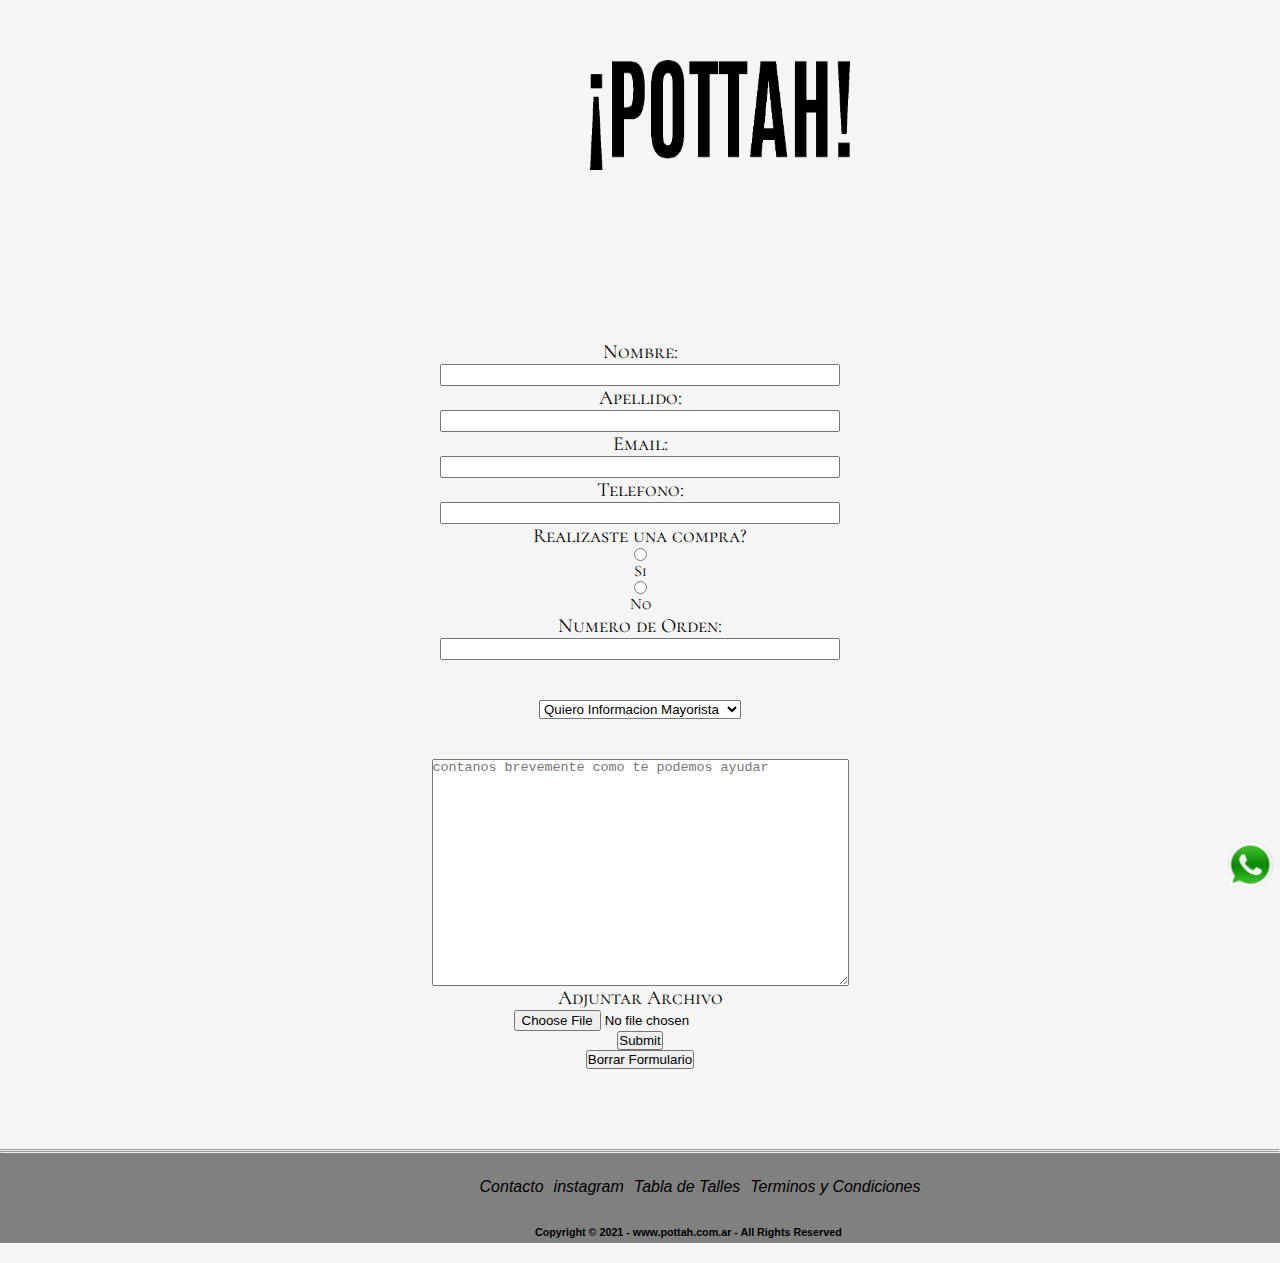
<file: Pages/Contacto.html>
<!DOCTYPE html>
<html lang="en">

<head>
    <meta charset="UTF-8">
    <meta http-equiv="X-UA-Compatible" content="IE=edge">
    <meta name="viewport" content="width=device-width, initial-scale=1.0">
    <link rel="stylesheet" href="../estilos.css">
    <link rel="preconnect" href="https://fonts.googleapis.com">
    <link rel="preconnect" href="https://fonts.gstatic.com" crossorigin>
    <link href="https://fonts.googleapis.com/css2?family=Cormorant+SC:wght@300&display=swap" rel="stylesheet">
    <title>Contacto</title>

</head>

<body>
    <div class="headerContacto">
        <header class="header">
            <a href="../index.html">
            <img class="logo__contacto" src="../imagenes/logo.png" width="300" height="150"></a>
            <h2 class="titulo__form">Contactate con Nosotros</h2>
                
        </header>
    </div>
    
    <main>
        <div class="content">
        <form class="form-contact" action="#" method="get" enctype="text/plain">

           
                <label for="nombre">Nombre:</label>
                <input type="text" class="controls" name= "" id="nombre">

                <label for="apellido">Apellido:</label>
                <input type="text"  class="controls" name="" id="apellido">
     
                <label for="email">Email:</label>
                <input type="email" class="controls" name="" id="email" required>

                <label for="telefono">Telefono:</label>
                <input type="telephone" class="controls" name= "" id="telefono" required>
            
                <label for="">Realizaste una compra?</label>
                <input type="radio" name="compra" value="1"> Si
                <input type="radio" name="compra" value="2"> No
            
                <label for="numero de orden">Numero de Orden:</label>
                <input type="text" class="controls" Id="numero de orden">
            <br>
            <br>
                <select name="motivo contacto" id="motivo contacto">
                    <option value=1>Quiero Informacion Mayorista</option>
                    <option value=2>Hice una compra y no la recibi</option>
                    <option value=3>Necesito ayuda para comprar</option>
                    <option value=4>Tuve problemas con el pago</option>
                    <option value=5>Otro</option>
                </select>
           
          <br>
          <br>
                <textarea name="comentarios" id="comentarios" cols="50" rows="15"
                    placeholder="contanos brevemente como te podemos ayudar"></textarea>
            
                <label for="adjunto">Adjuntar Archivo</label>
                <input type="file" id="adjunto">
           
                <input type="submit">
                <input type="reset" value="Borrar Formulario">

            <div class="appcontacto1">
                <a href="https://wa.me/message/S4IJPPO3X4KMM1">
                    <img src="../imagenes/App2.png" width="80" height="80" alt="whatsapp">
                </a>
            </div>



        </form>

        <br>
        <br>
        <br>
        <br>
        <hr>
        <hr>
    </main>

    <footer>
        <div class="pie">
            <a class="titulo__seccion" href="./Pages/Contacto.html"> <i>Contacto</i>
                <a class="titulo__seccion" href="https://www.instagram.com/pottah.ok/?hl=es"> <i>instagram</i>
                    <a class="titulo__seccion" href="TablaDeTalles"> <i>Tabla de Talles</i>
                        <a class="titulo__seccion" href="TerminosYCondiciones"> <i>Terminos y Condiciones</i>
        </div>

        <h6>Copyright © 2021 - www.pottah.com.ar - All Rights Reserved</h6>

    </footer>






</body>

</html>
</file>
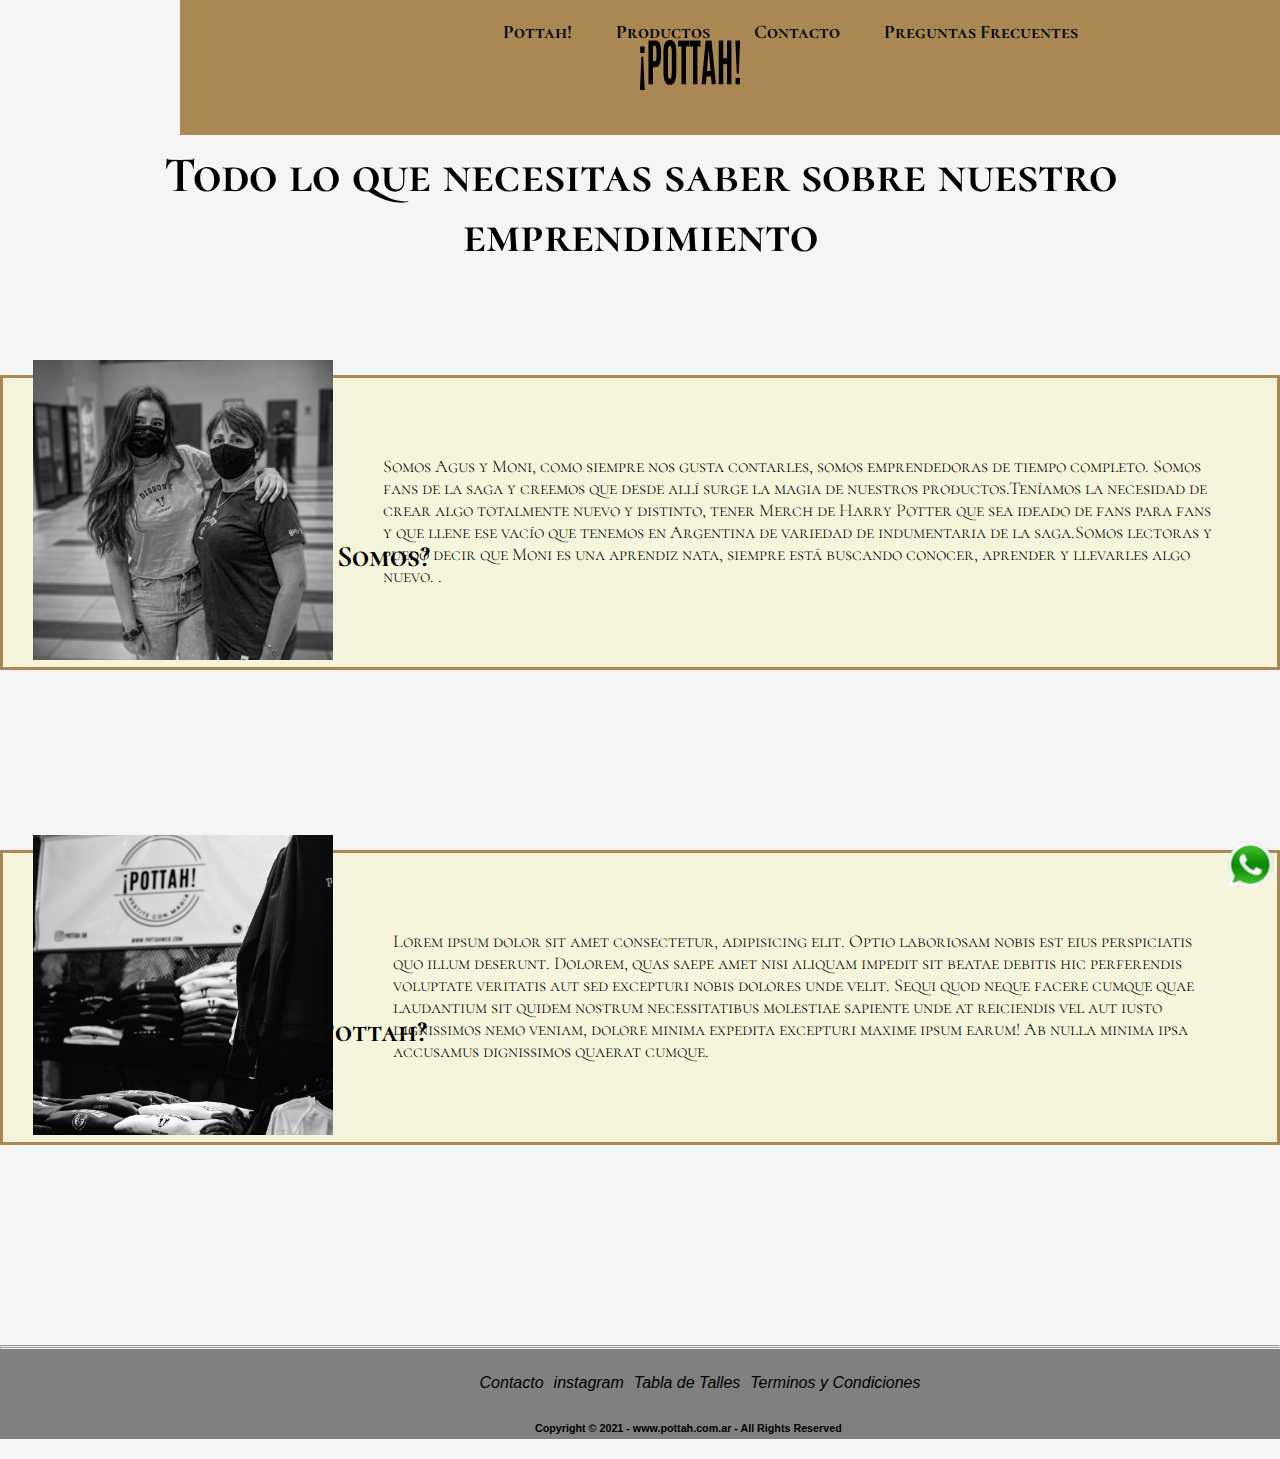
<file: Pages/Pottah!.html>
<!DOCTYPE html>
<html lang="en">
<head>
    <meta charset="UTF-8">
    <meta http-equiv="X-UA-Compatible" content="IE=edge">
    <meta name="viewport" content="width=device-width, initial-scale=1.0">
    <title>Pottah!</title>
    <link rel="stylesheet" href="../estilos.css">
    <link rel="preconnect" href="https://fonts.googleapis.com">
    <link rel="preconnect" href="https://fonts.gstatic.com" crossorigin>
    <link href="https://fonts.googleapis.com/css2?family=Cormorant+SC:wght@300&display=swap" rel="stylesheet">

</head>

    <body>
        <header class="header">
            <div class="logo__header">
                <a href="../index.html">
                    <img src="../imagenes/logo.png"width="100" height="50">
                </a>
            </div>
            <nav class="navMenu">
                <ul>
                    <li> <a href="../Pages/Pottah!.html">Pottah!</a></li>
                    <li> <a href="../Pages/Productos.html">Productos</a></li>
                    <li> <a href="../Pages/Contacto.html">Contacto</a></li>
                    <li> <a href="../Pages/Preguntas Frecuentes.html">Preguntas Frecuentes</a></li>
                </ul>
            </nav>
        </header>

        <h1> Todo lo que necesitas saber sobre nuestro emprendimiento</h1>

<section class="conteiner__nosotras">
<h2 class="tittle__nosotras"> ¿Quienes Somos? </h2> 
<img src="../imagenes/presentacion.webp" width="300px" height="300px" alt="">
<p class="sobre__nosotras">Somos Agus y Moni, como siempre nos gusta contarles, somos emprendedoras de tiempo completo. Somos fans de la saga y creemos que desde allí surge la magia de nuestros productos.Teníamos la necesidad de crear algo totalmente nuevo y distinto, tener Merch de Harry Potter que sea ideado de fans para fans y que llene ese vacío que tenemos en Argentina de variedad de indumentaria de la saga.Somos lectoras y puedo decir que Moni es una aprendiz nata, siempre está buscando conocer, aprender y llevarles algo nuevo. .</p>
</section> 
<br>
<br>
<br>
<br>
<br>
<br>
<br>
<br>
<br>
<br>

<section class="conteiner__pottah">
<h2 class="tittle__nosotras2">¿Que es Pottah?</h2>

<img src="../imagenes/pottah .jpeg" width="300px" height="300px">

<p class="sobre__pottah">Lorem ipsum dolor sit amet consectetur, adipisicing elit. Optio laboriosam nobis est eius perspiciatis quo illum deserunt. Dolorem, quas saepe amet nisi aliquam impedit sit beatae debitis hic perferendis voluptate veritatis aut sed excepturi nobis dolores unde velit. Sequi quod neque facere cumque quae laudantium sit quidem nostrum necessitatibus molestiae sapiente unde at reiciendis vel aut iusto dignissimos nemo veniam, dolore minima expedita excepturi maxime ipsum earum! Ab nulla minima ipsa accusamus dignissimos quaerat cumque.</p>
</section>

<div class="appcontacto1">
    <a href="https://wa.me/message/S4IJPPO3X4KMM1">
        <img src="../imagenes/App2.png" width="80" height="80" alt="whatsapp">
    </a>
</div>
<br>
<br>
<br>
<br>
<br>
<br>
<br>
<br>
<br>
<br>

<br>
<br>
<br>
<br>
<hr>
<hr>

<footer>
    <div class="pie">
        <a class="titulo__seccion" href="../Pages/Contacto.html"> <i>Contacto</i>
            <a class="titulo__seccion" href="https://www.instagram.com/pottah.ok/?hl=es"> <i>instagram</i>
                <a class="titulo__seccion" href="TablaDeTalles"> <i>Tabla de Talles</i>
                    <a class="titulo__seccion" href="TerminosYCondiciones"> <i>Terminos y Condiciones</i>
    </div>

    <h6>Copyright © 2021 - www.pottah.com.ar - All Rights Reserved</h6>

</footer>

</body>
</html>
</file>
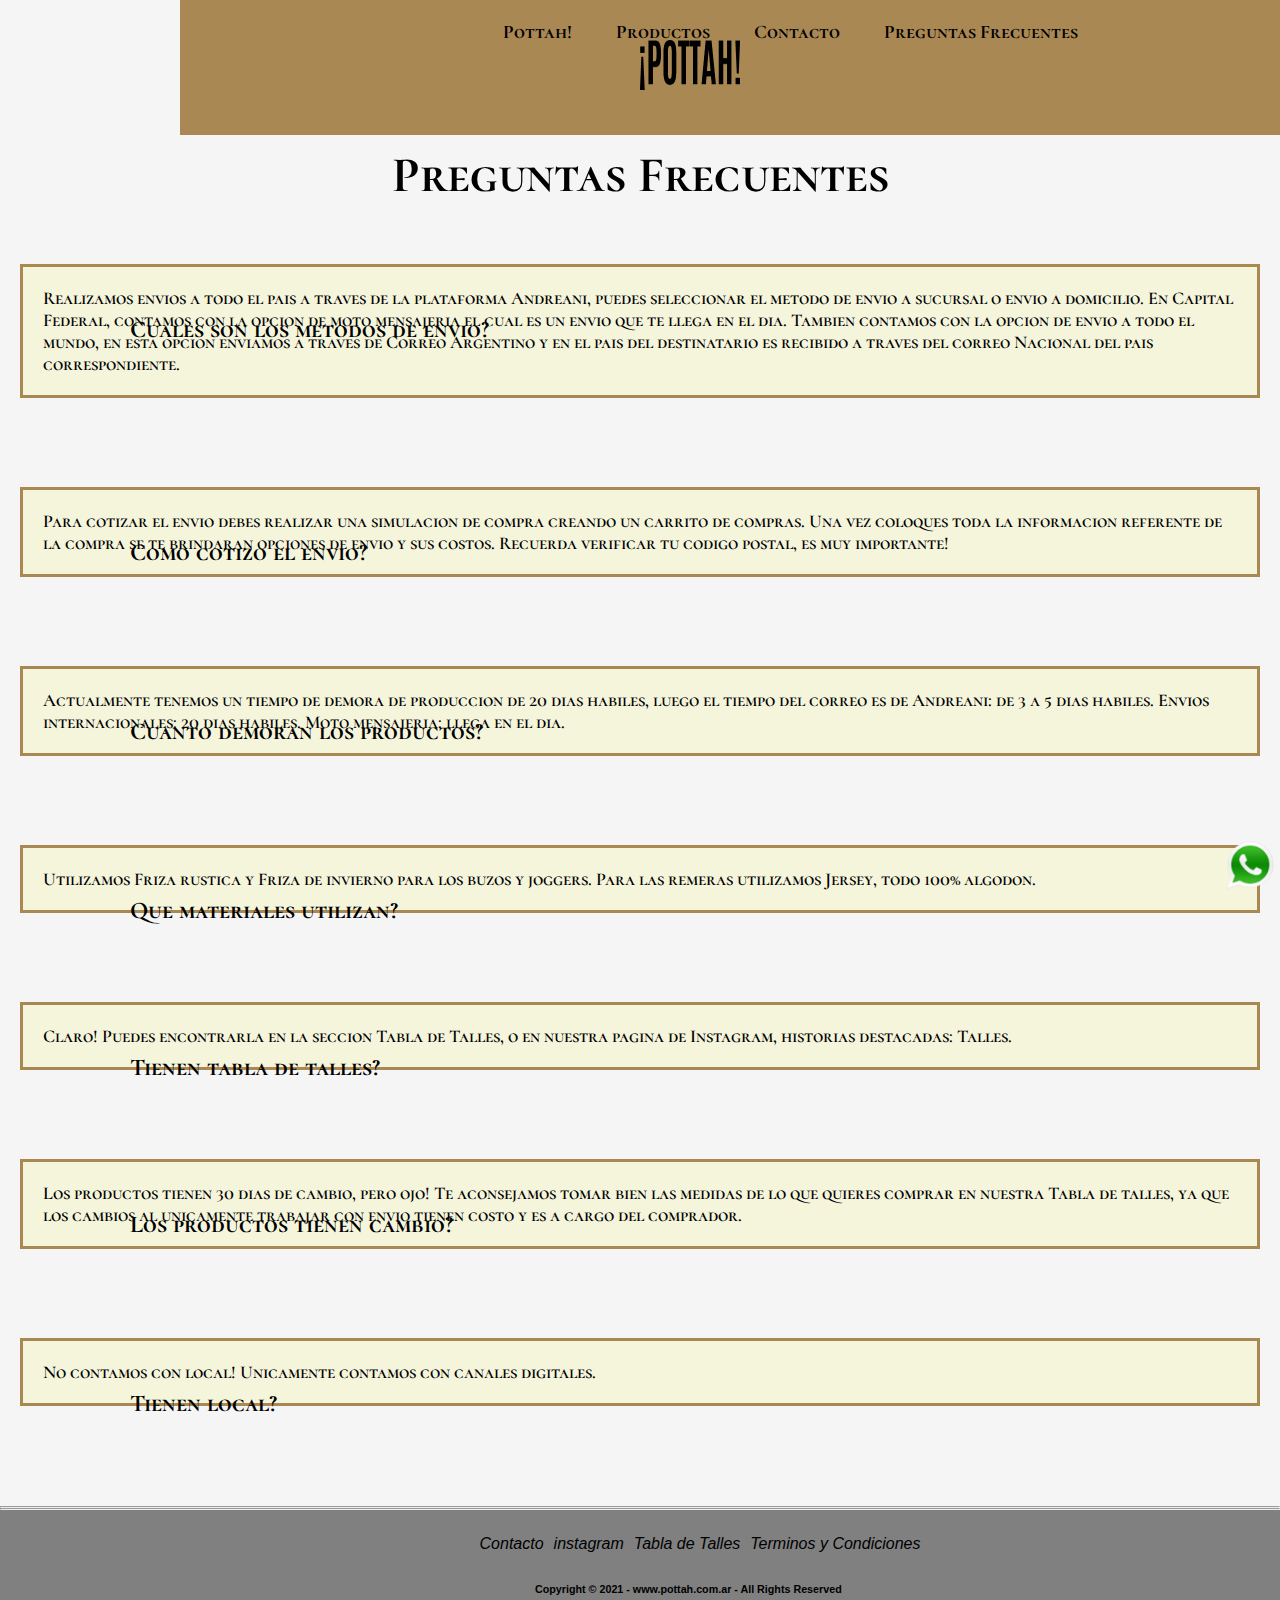
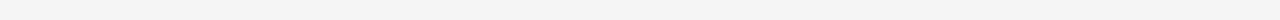
<file: Pages/Preguntas Frecuentes.html>
<!DOCTYPE html>
<html lang="en">

<head>
    <meta charset="UTF-8">
    <meta http-equiv="X-UA-Compatible" content="IE=edge">
    <meta name="viewport" content="width=device-width, initial-scale=1.0">
    <title>Preguntas Frecuentes</title>
    <link rel="stylesheet" href="../estilos.css">
    <link rel="preconnect" href="https://fonts.googleapis.com">
    <link rel="preconnect" href="https://fonts.gstatic.com" crossorigin>
    <link href="https://fonts.googleapis.com/css2?family=Cormorant+SC:wght@300&display=swap" rel="stylesheet">
</head>

<body>

    <header class="header">
        <div class="logo__header">
            <a href="../index.html">
                <img src="../imagenes/logo.png" width="100" height="50">
            </a>
        </div>
        <nav class="navMenu">
            <ul>
                <li> <a href="../Pages/Pottah!.html">Pottah!</a></li>
                <li> <a href="../Pages/Productos.html">Productos</a></li>
                <li> <a href="../Pages/Contacto.html">Contacto</a></li>
                <li> <a href="../Pages/Preguntas Frecuentes.html">Preguntas Frecuentes</a></li>
            </ul>
        </nav>
    </header>

    <h1 class="tittle__frecuentes">Preguntas Frecuentes</h1>

    <h2>Cuales son los metodos de envio?</h2>
    <p class="respuesta">Realizamos envios a todo el pais a traves de la plataforma Andreani, puedes seleccionar el metodo de envio a sucursal o envio a domicilio. En Capital Federal, contamos con la opcion de moto mensajeria el cual es un envio que te llega en el dia.
     Tambien contamos con la opcion de envio a todo el mundo, en esta opcion enviamos a traves de Correo Argentino y en el pais del destinatario es recibido a traves del correo Nacional del pais correspondiente. </p>

    <br>

    <h2>Como cotizo el envio?</h2>
    <p class="respuesta">Para cotizar el envio debes realizar una simulacion de compra creando un carrito de compras. Una vez coloques toda la informacion referente de la compra se te brindaran opciones de envio y sus costos. Recuerda verificar tu codigo postal, es muy importante!</p>
    <br>

    <h2>Cuanto demoran los productos?</h2>
    <p class="respuesta">Actualmente tenemos un tiempo de demora de produccion de 20 dias habiles, luego el tiempo del correo es de Andreani: de 3 a 5 dias habiles. Envios internacionales: 20 dias habiles. Moto mensajeria: llega en el dia.</p>
    <br>

    <h2>Que materiales utilizan?</h2>
    <p class="respuesta"> Utilizamos Friza rustica y Friza de invierno para los buzos y joggers. Para las remeras utilizamos Jersey, todo 100% algodon.</p>
    <br>

    <h2>Tienen tabla de talles?</h2>
    <p class="respuesta">Claro! Puedes encontrarla en la seccion Tabla de Talles, o en nuestra pagina de Instagram, historias destacadas: Talles.</p>
    <br>

    <h2>Los productos tienen cambio?</h2>
    <p class="respuesta">Los productos tienen 30 dias de cambio, pero ojo! Te aconsejamos tomar bien las medidas de lo que quieres comprar en nuestra Tabla de talles, ya que los cambios al unicamente trabajar con envio tienen costo y es a cargo del comprador.</p>
    <br>

    <h2>Tienen local?</h2>
    <p class="respuesta">No contamos con local! Unicamente contamos con canales digitales.</p>

<br>
<br>
<br>
<br>
<div class="appcontacto1">
    <a href="https://wa.me/message/S4IJPPO3X4KMM1">
        <img src="../imagenes/App2.png" width="80" height="80" alt="whatsapp">
    </a>
</div>
<hr>
<hr>

<footer>
    <div class="pie">
        <a class="titulo__seccion" href="../Pages/Contacto.html"> <i>Contacto</i>
            <a class="titulo__seccion" href="https://www.instagram.com/pottah.ok/?hl=es"> <i>instagram</i>
                <a class="titulo__seccion" href="TablaDeTalles"> <i>Tabla de Talles</i>
                    <a class="titulo__seccion" href="TerminosYCondiciones"> <i>Terminos y Condiciones</i>
    </div>

    <h6>Copyright © 2021 - www.pottah.com.ar - All Rights Reserved</h6>

</footer>




</body>

</html>
</file>
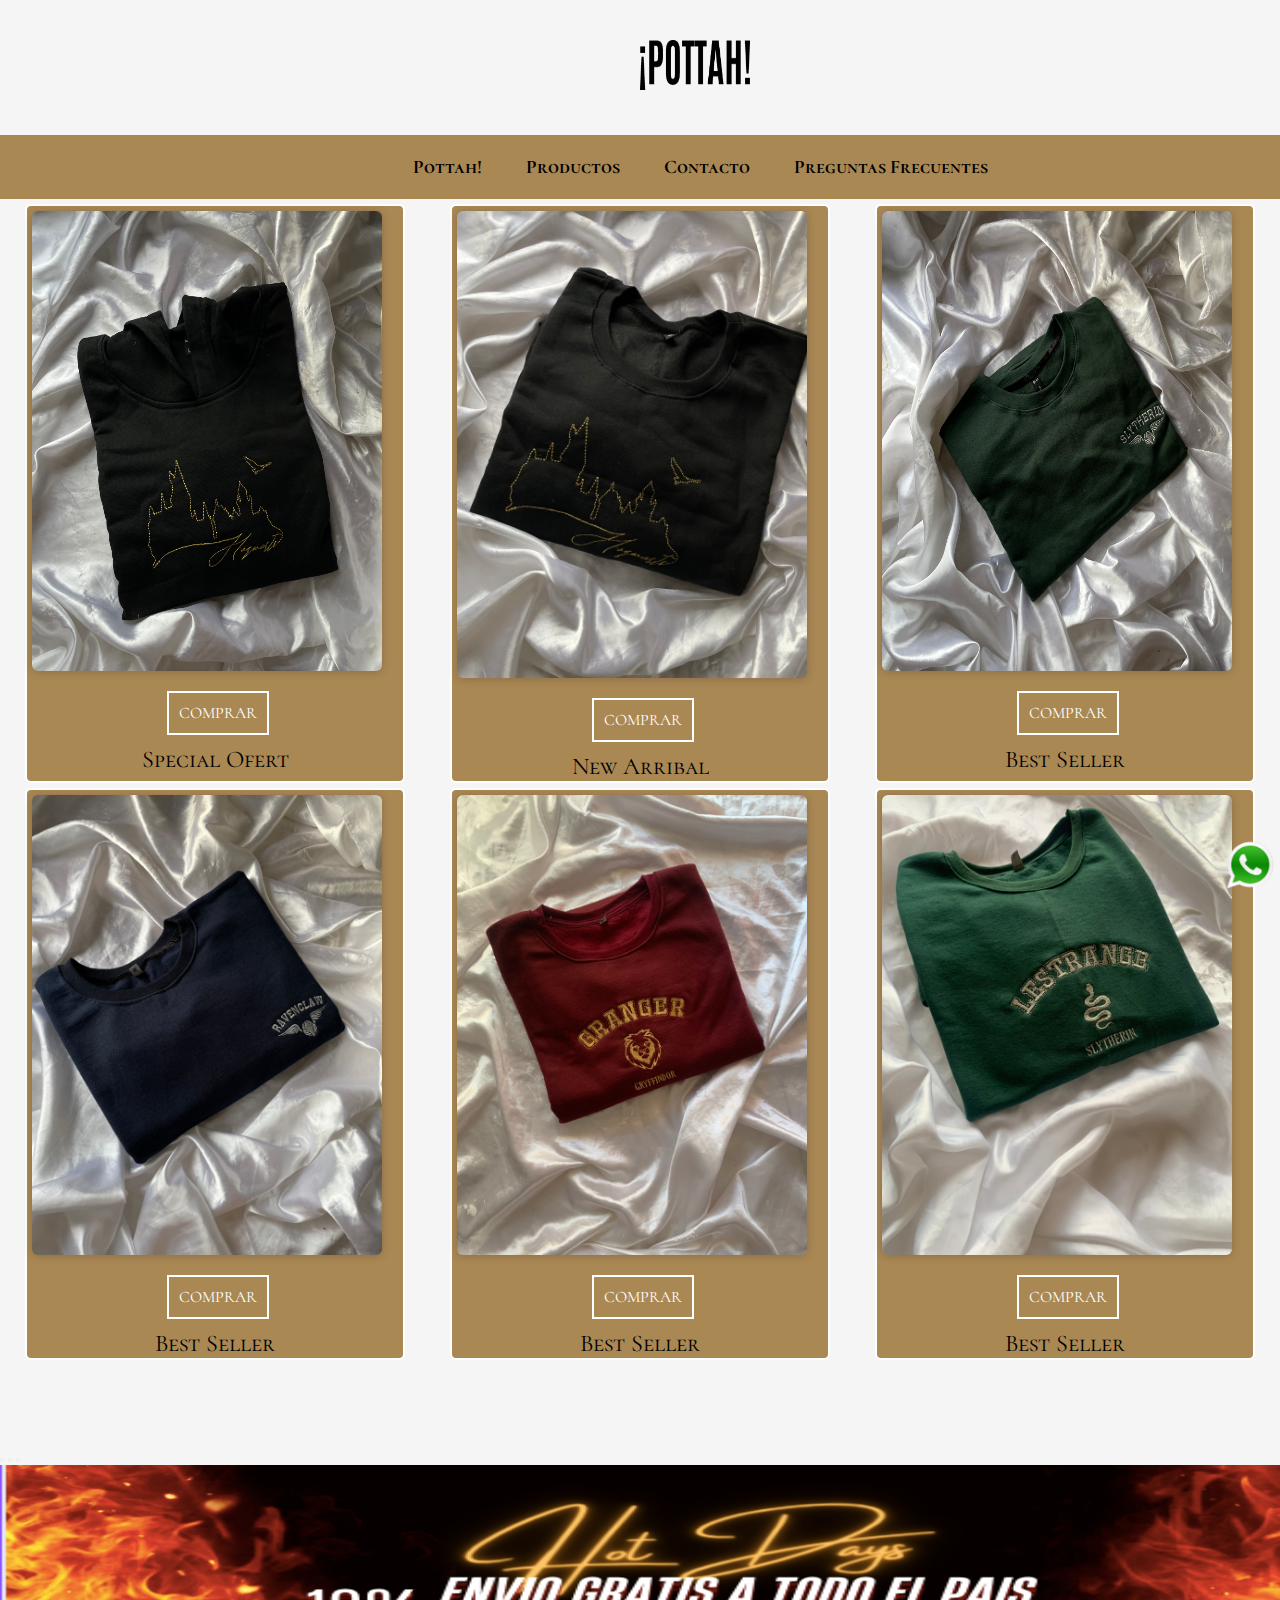
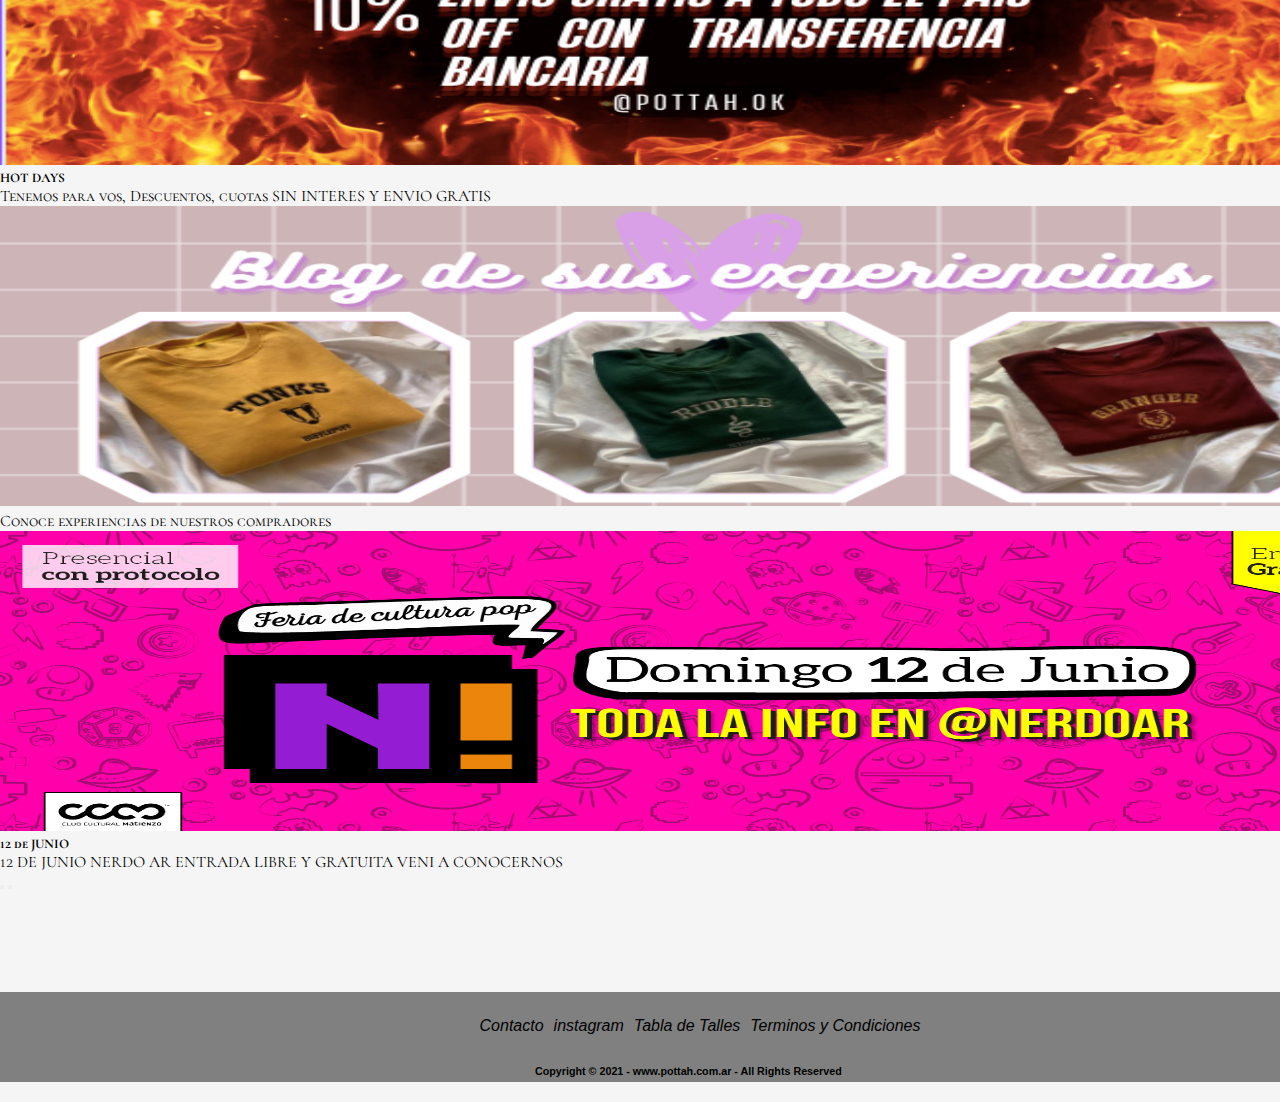
<file: Pages/Productos.html>
<!DOCTYPE html>
<html lang="en">

<head>
    <meta charset="UTF-8">
    <meta http-equiv="X-UA-Compatible" content="IE=edge">
    <meta name="viewport" content="width=device-width, initial-scale=1.0">
    <title>Productos</title>
    <link rel="stylesheet" href="../estilos.css">
    <link rel="preconnect" href="https://fonts.googleapis.com">
    <link rel="preconnect" href="https://fonts.gstatic.com" crossorigin>
    <link href="https://fonts.googleapis.com/css2?family=Cormorant+SC:wght@300&display=swap" rel="stylesheet">
    <!-- CSS only -->
    <link href="https://cdn.jsdelivr.net/npm/bootstrap@5.2.0-beta1/dist/css/bootstrap.min.css" rel="stylesheet"
        integrity="sha384-0evHe/X+R7YkIZDRvuzKMRqM+OrBnVFBL6DOitfPri4tjfHxaWutUpFmBp4vmVor" crossorigin="anonymous">
</head>


<body class="grid-area1">

    <span>logo</span>
    <header class="headerindex">
        <div class="logo__header">
            <a href="../index.html">
                <img src="../imagenes/logo.png" width="110" height="50"></a>
        </div>
    </header>

    <nav>
        <span>navegacion</span>
        <nav class="navMenu">
            <ul>
                <li> <a href="../Pages/Pottah!.html">Pottah!</a></li>
                <li> <a href="../Pages/Productos.html">Productos</a></li>
                <li> <a href="../Pages/Contacto.html">Contacto</a></li>
                <li> <a href="../Pages/Preguntas Frecuentes.html">Preguntas Frecuentes</a></li>
            </ul>
        </nav>
    </nav>

    <main>
        <div class="flex-conteiner1">
            <span>galeria</span>
            <div class="flex-item1">
                <img class="prod1" src="../imagenes/IMG-3434.jpg" width="300" height="400" alt="granger">
                <a class="link1" href="https://wa.me/message/S4IJPPO3X4KMM1">
                    <p class="">COMPRAR</p>
                </a>
                <p class="texto1">Special Ofert</p>


            </div>
            <div class="flex-item2">
                <img class="prod2" src="../imagenes/IMG-3438.jpg" width="400" height="400">
                <a class="link1" href="https://wa.me/message/S4IJPPO3X4KMM1">
                    <p class="">COMPRAR</p>
                </a>
                <p class="texto1">New Arribal</p>

            </div>
            <div class="flex-item1">
                <img class="prod3" src="../imagenes/IMG-3441.jpg" width="300" height="400" alt="snape">
                <a class="link1" href="https://wa.me/message/S4IJPPO3X4KMM1">
                    <p class="">COMPRAR</p>
                </a>
                <p class="texto1">Best Seller</p>
            </div>
            <div class="flex-item1">
                <img class="prod4" src="../imagenes/IMG-3444.jpg" width="300" height="400" alt="snape">
                <a class="link1" href="https://wa.me/message/S4IJPPO3X4KMM1">
                    <p class="">COMPRAR</p>
                </a>
                <p class="texto1">Best Seller</p>
            </div>
            <div class="flex-item1">
                <img class="prod5" src="../imagenes/buzo granger.jpg" width="300" height="400" alt="snape">
                <a class="link1" href="https://wa.me/message/S4IJPPO3X4KMM1">
                    <p class="">COMPRAR</p>
                </a>
                <p class="texto1">Best Seller</p>
            </div>
            <div class="flex-item1">
                <img class="prod6" src="../imagenes/buzo lestrange.jpg" width="300" height="400" alt="snape">
                <a class="link1" href="https://wa.me/message/S4IJPPO3X4KMM1">
                    <p class="">COMPRAR</p>
                </a>
                <p class="texto1">Best Seller</p>
            </div>
        </div>

        <br>
        <br>
        <br>
        <br>

        <div id="carouselExampleCaptions" class="carousel slide" data-bs-ride="false">
            <div class="carousel-indicators">
                <button type="button" data-bs-target="#carouselExampleCaptions" data-bs-slide-to="0" class="active"
                    aria-current="true" aria-label="Slide 1"></button>
                <button type="button" data-bs-target="#carouselExampleCaptions" data-bs-slide-to="1"
                    aria-label="Slide 2"></button>
                <button type="button" data-bs-target="#carouselExampleCaptions" data-bs-slide-to="2"
                    aria-label="Slide 3"></button>
            </div>
            <div class="carousel-inner">
                <div class="carousel-item active">
                    <img src="../imagenes/hot sale para prod.png" class="d-block w-100" alt="..." width="1420"
                        height="300">
                    <div class="carousel-caption d-none d-md-block">
                        <h5>HOT DAYS</h5>
                        <p>Tenemos para vos, Descuentos, cuotas SIN INTERES Y ENVIO GRATIS</p>
                    </div>
                </div>
                <div class="carousel-item">
                    <img src="../imagenes/blog prod.png" class="d-block w-100" alt="..." width="1420" height="300">
                    <div class="carousel-caption d-none d-md-block">
                        <h5></h5>
                        <p>Conoce experiencias de nuestros compradores</p>
                    </div>
                </div>
                <div class="carousel-item">
                    <img src="../imagenes/Facebook cover.png" class="d-block w-100" alt="..." width="1420" height="300">
                    <div class="carousel-caption d-none d-md-block">
                        <h5>12 de JUNIO</h5>
                        <p> 12 DE JUNIO NERDO AR ENTRADA LIBRE Y GRATUITA VENI A CONOCERNOS</p>
                    </div>
                </div>
            </div>
            <button class="carousel-control-prev" type="button" data-bs-target="#carouselExampleCaptions"
                data-bs-slide="prev">
                <span class="carousel-control-prev-icon" aria-hidden="true"></span>
                <span class="visually-hidden">Previous</span>
            </button>
            <button class="carousel-control-next" type="button" data-bs-target="#carouselExampleCaptions"
                data-bs-slide="next">
                <span class="carousel-control-next-icon" aria-hidden="true"></span>
                <span class="visually-hidden">Next</span>
            </button>
        </div>
    </main>

    <br>
    <br>
    <br>
    <br>
    <br>


    <div class="appcontacto1">
        <a href="https://wa.me/message/S4IJPPO3X4KMM1">
            <img src="../imagenes/App2.png" width="80" height="80" alt="whatsapp">
        </a>
    </div>

    <footer>
        <div class="pie">
            <a class="titulo__seccion" href="../Pages/Contacto.html"> <i>Contacto</i>
                <a class="titulo__seccion" href="https://www.instagram.com/pottah.ok/?hl=es"> <i>instagram</i>
                    <a class="titulo__seccion" href="TablaDeTalles"> <i>Tabla de Talles</i>
                        <a class="titulo__seccion" href="TerminosYCondiciones"> <i>Terminos y Condiciones</i>
        </div>

        <h6>Copyright © 2021 - www.pottah.com.ar - All Rights Reserved</h6>

    </footer>
    <!-- JavaScript Bundle with Popper -->
    <script src="https://cdn.jsdelivr.net/npm/bootstrap@5.2.0-beta1/dist/js/bootstrap.bundle.min.js"
        integrity="sha384-pprn3073KE6tl6bjs2QrFaJGz5/SUsLqktiwsUTF55Jfv3qYSDhgCecCxMW52nD2"
        crossorigin="anonymous"></script>

</body>


</html>
</file>
<file: estilos.css>
* {
  margin: 0;
  padding: 0;
  box-sizing: border-box;
}

#grid-area {
  display: grid;
  gap: 5px;
  grid-template-areas: "logo logo logo" "navegacion navegacion navegacion" "galeria galeria galeria" "galeria galeria galeria" "info info otrainfo" "redes redes redes";
  height: 980px;
  grid-template-columns: 1fr 1fr 1fr;
}

body {
  font-family: "Cormorant SC", serif;
  background: white;
  width: 1450px;
  overflow-x: hidden;
}

header {
  grid-area: logo;
}

.logo__header {
  display: flex;
  justify-items: center;
  margin: 0;
}

.img__banner {
  margin-top: 20px;
  height: 600px;
  width: 1420px;
}

.ver__mas {
  width: 320px;
  height: 80px;
  text-decoration: none;
  border-style: groove;
  background: beige;
  opacity: 0.6;
  text-align: center;
  margin: auto;
  font-size: xx-large;
  position: relative;
  color: black;
  top: -200px;
  left: 0px;
  border: 2px solid #AA8854;
  z-index: 9999;
}

.text__link {
  text-decoration: none;
}

nav {
  grid-area: navegacion;
  list-style: none;
  padding: 0;
  background: #AA8854;
  width: 100%;
  margin: 0;
  font-weight: bold;
  text-align: center;
}
nav li {
  display: inline-block;
  text-align: auto;
}
nav li a {
  text-decoration: none;
  color: black;
  padding: 20px;
  display: block;
  font-size: larger;
  color: black;
}
nav li a:hover {
  background: #C9A836;
}

main {
  grid-area: galeria;
}

h1 {
  margin: 10px;
  text-align: center;
}

.flex-conteiner {
  background-color: whitesmoke;
  margin: 30px;
  padding: 20px;
  display: flex;
  gap: 20px;
  flex-direction: row;
  flex-wrap: nowrap;
  justify-content: center;
}

.flex-item {
  background-color: #AA8854;
  color: black;
  border: 2px solid white;
  border-radius: 6px;
}
.flex-item img {
  width: auto;
  height: 550px;
}

.texto {
  font-size: x-large;
}

.prod__special1 {
  margin: 5px;
  border-radius: 6px;
  background: black;
  box-shadow: 0px 1px 10px rgba(0, 0, 0, 0.2);
  cursor: default;
  transition: all 400ms ease;
  position: relative;
}

.prod__special1:hover {
  box-shadow: 5px 5px 20px rgba 0, 0, 0, 0.4;
  transform: translateY(-5%);
}

.prod__special2 {
  margin: 5px;
  border-radius: 6px;
  background: white;
  box-shadow: 0px 1px 10px rgba(0, 0, 0, 0.2);
  cursor: default;
  transition: all 400ms ease;
  position: relative;
}

.prod__special2:hover {
  box-shadow: 5px 5px 20px rgba 0, 0, 0, 0.4;
  transform: translateY(-5%);
}

.prod__special3 {
  margin: 5px;
  border-radius: 6px;
  background: white;
  box-shadow: 0px 1px 10px rgba(0, 0, 0, 0.2);
  cursor: default;
  transition: all 400ms ease;
  position: relative;
}

.prod__special3:hover {
  box-shadow: 5px 5px 20px rgba 0, 0, 0, 0.4;
  transform: translateY(-5%);
}

.link {
  text-decoration: none;
  color: white;
  display: inline-block;
  position: relative;
  left: 150px;
  margin: 10px;
  padding: 10px;
  border: 2px solid white;
}

.link:hover {
  background: black;
  color: white;
}

.texto {
  text-align: center;
}

span {
  display: none;
}

section {
  grid-area: info;
}

.nuestros__productos {
  width: 600px;
  justify-content: center;
  background: beige;
  text-align: center;
  padding: 80px;
  margin: 100px;
  font-size: medium;
}

h2 {
  display: flex;
  position: relative;
  left: 130px;
  top: 150px;
}

aside {
  grid-area: otrainfo;
  position: relative;
  bottom: 500px;
  left: 1000px;
}

.news {
  color: black;
  text-align: center;
  font-size: large;
  background: beige;
  border: 1px solid #AA8854;
  width: 500px;
  height: 200px;
  padding: 50px;
  display: block;
  justify-items: center;
  position: relative;
  bottom: -160px;
  right: 150px;
}

.appcontacto1 {
  position: fixed;
  right: 5px;
  bottom: 5px;
  z-index: 999999px;
  width: 80px;
}

footer {
  grid-area: redes;
  margin: 0px;
  padding: 0%;
}

footer {
  background: grey;
}

.titulo__seccion {
  color: black;
  display: inline-table;
  justify-content: center;
  text-decoration: none;
  font-family: "Gill Sans", "Gill Sans MT", Calibri, "Trebuchet MS", sans-serif;
  padding: 5px;
}

.pie {
  text-align: center;
  padding: 20px;
}

.pie :hover {
  background-blend-mode: luminosity;
  color: #C9A836;
}

h6 {
  color: black;
  position: relative;
  left: 450px;
  padding: 0%;
  margin: 0%;
}

.redes, .redes--cancelar, .redes--aceptar {
  position: relative;
  left: 600px;
  padding: 5px;
}

.redes, .redes--cancelar, .redes--aceptar {
  width: 100px;
  height: 40px;
  background-color: grey;
  text-align: center;
  color: black;
  border-radius: 5px;
  border: 1px solid black;
  display: inline-block;
  margin: 5px;
  position: relative;
  left: 550px;
}

.redes--aceptar {
  background-color: #AA8854;
  color: black;
}

.redes--cancelar {
  background-color: black;
  color: #AA8854;
}

.redes, .redes--aceptar, .redes--cancelar {
  height: 40px;
  width: 100 px;
}

/*
body {
    font-family: 'Cormorant SC', serif;
    background: white;
}

.navMenu {
    list-style: none;
    padding: 0;
    background: #AA8854;
    width: 100%;
    max-width:2000px;
    margin: 0;
    font-weight: bold;
    text-align: center;
}

.navMenu li a {
    text-decoration: none;
    color: black;
    padding: 20px;
    display: block;
    font-size: larger;
    color: black;

}

.navMenu li {
    display: inline-block;
    text-align: auto;
}

.navMenu li a:hover {
    background: #C9A836;

}

h1 {
    margin: auto;
    text-align: center;
    color: black;
    font-weight: bold;
    padding: 20px;
}

.logo__header {
    position: relative;
    left: 650px;
    margin: 0;

}


img.img__banner {
    margin:auto;
    width: 1500px;
    height:max-content;
    position: relative;
    z-index:888px;
}

h2 {
    text-align: center;
    color: black;
    margin: auto;
    padding: 30px;

}
.prod__special1 {
    padding:20px;
    border: 4px solid #AA8854;
    margin: auto;
    position: relative;
    left: 100px;
}

.prod__special2{
    padding:20px;
    border: 4px solid #AA8854;
    position: relative;
    left: 150px;
}

.prod__special3 {
    padding:20px;
    border: 4px solid #AA8854;
    position: relative;
    left: 200px;
}

h2 {
    text-align: center;
}
.nosotros {

    width:800;
    height: 100px;
    background: beige;
    text-align:center;
    padding: 80px;
    margin: auto;
    font-size:medium;
}

.img__elegidos1 {
    padding:20px;
    border: 4px solid #AA8854;
    margin: auto;
    position: relative;
    left: 100px;
}

.img__elegidos2{
    padding:20px;
    border: 4px solid #AA8854;
    position: relative;
    left: 150px;
}

.img__elegidos3 {
    padding:20px;
    border: 4px solid #AA8854;
    position: relative;
    left: 200px;
}

.nuestros__productos {
    width:800;
    height: 100px;
    background: beige;
    text-align:center;
    padding: 80px;
    margin: auto;
    font-size:medium;
}

.best__seller {
    width:260px;
    height:50px;
    background: beige;
    text-align:center;
    margin: auto;
    font-size:xx-large;
    position: relative;
    right: 20px;
    border: 2px solid #AA8854;

}

.new__arribals {
    width:260px;
    height:50px;
    background: beige;
    text-align:center;
    margin: auto;
    font-size:xx-large;
    position: relative;
    right: 450px;
    top: -105px;
    left: -430px;
    border: 2px solid #AA8854;
}

.oferta {
    width:260px;
    height:50px;
    background: beige;
    text-align:center;
    margin: auto;
    font-size:xx-large;
    position: relative;
    right:-199px;
    top: -50px;
    left: 390px;
    border: 2px solid #AA8854;
}
.ver__mas {
    width:320px;
    height:80px;
    text-decoration: none;
    border-style:groove;
    background:beige;
    opacity: 0.6;
    text-align:center;
    margin: auto;
    font-size:xx-large;
    position: relative;
    color: black;
    top: -200px;
    left: -0px;
    border: 2px solid #AA8854;
    z-index: 9999;

}

.text__link {
    text-decoration: none;
}

.carrito1 {
    width:260px;
    height:20px;
    background: beige;
    text-align:center;
    margin: auto;
    font-size:small;
    position: relative;
    right: 20px;
    border: 1px solid #AA8854;

}

.carrito2 {
    width:260px;
    height:20px;
    background: beige;
    text-align:center;
    margin: auto;
    font-size:small;
    position: relative;
    right: 200px;
    top: -20px;
    left: -430px;
    border: 1px solid #AA8854;
}

.carrito3 {
    width:260px;
    height:20px;
    background: beige;
    text-align:center;
    margin: auto;
    font-size:small;
    position: relative;
    right:-199px;
    top: -45px;
    left: 390px;
    border: 1px solid #AA8854;
}

footer {
    background:grey;
}

.titulo__seccion {
    color:black;
    display:inline-table;
    justify-content:center;
    text-decoration: none;
    font-family:'Gill Sans', 'Gill Sans MT', Calibri, 'Trebuchet MS', sans-serif;
    padding: 5px;
}

.pie {
    text-align: center;
    padding: 20px;
}

.pie :hover {
    background-blend-mode: luminosity;
    color: #C9A836;
}

h6 {
color:black;
position: relative;
left: 520px;
padding: 0%;
margin: 0%;
}

.news {
    color:black;
    text-align: center;
    font-size: large;
    width:500px;
    height: 120px;
    background: beige;
    padding: 10px;
    position: relative;
    top: -120px;
    left: 450px;
    border: 1px solid #AA8854;
}

.appcontacto1 {
    position: fixed;
    right: 5px;
    bottom: 5px;
    z-index: 999999px;
    width: 80px;

}

/*comienza el css de Form contancto*/
body {
  background-color: whitesmoke;
}

.logo__contacto {
  position: relative;
  left: 550px;
  margin: 0%;
}

.container__header {
  margin: auto;
  background: white;
  border: 1px solid whitesmoke;
}

.headerContacto {
  height: 320px;
  background-color: none;
  background-size: cover;
  position: relative;
}

.logo__contacto {
  padding: 20px;
  margin: 40px;
  justify-content: center;
  position: relative;
  left: 530px;
}

.titulo__form {
  text-align: center;
  font-size: xx-large;
  position: relative;
  left: 530px;
  top: -50px;
}

.content label {
  display: block;
  text-decoration: none;
  font-size: 20px;
  font-weight: 900px;
}

.form-contact {
  display: grid;
  justify-items: center;
  margin-top: 20px;
}

.controls {
  width: 400px;
  font-size: 16px;
  font-weight: 600;
}

/*comienza el css Pottah!*/
.tittle__nosotras {
  font-size: 30px;
  position: relative;
  left: 150px;
  bottom: 50px;
}

.tittle__nosotras2 {
  font-size: 30px;
  position: relative;
  left: 150px;
  bottom: 50px;
}

.conteiner__nosotras {
  padding: 60px;
  margin: auto;
  border: 3px solid #AA8854;
  position: relative;
  top: 100px;
  background-color: beige;
}

.conteiner__nosotras img {
  width: 300px;
  float: left;
  margin-right: 20px;
  margin-bottom: 20px;
  position: relative;
  top: -115px;
  right: 30px;
}

.conteiner__nosotras p {
  display: block;
  font-size: 18px;
  font-weight: 300;
  position: relative;
  top: -20px;
}

.logo__header {
  margin: 20px;
  padding: 20px;
  position: relative;
  left: 600px;
}

h1 {
  font-size: 50px;
}

.conteiner__pottah {
  padding: 60px;
  margin: auto;
  border: 3px solid #AA8854;
  position: relative;
  top: 80px;
  background-color: beige;
}

.conteiner__pottah img {
  width: 300px;
  float: left;
  margin-right: 30px;
  margin-bottom: 20px;
  position: relative;
  top: -115px;
  right: 30px;
}

.conteiner__pottah p {
  display: block;
  font-size: 18px;
  font-weight: 300;
  position: relative;
  top: -20px;
}

/*comienza el css Productos*/
#grid-area1 {
  display: grid;
  grid-template-areas: "logo logo logo" "navegacion navegacion navegacion" "galeria galeria galeria" "redes redes redes";
  height: auto;
  grid-template-columns: 1fr 1fr 1fr;
}

.flex-conteiner1 {
  background-color: whitesmoke;
  margin: 0px;
  padding: 5px;
  display: flex;
  gap: 5px;
  flex-direction: row;
  flex-wrap: wrap;
  justify-content: space-around;
}

.flex-item1 {
  background-color: #AA8854;
  color: black;
  border: 2px solid white;
  border-radius: 6px;
  width: 380px;
}

.flex-item1 img {
  width: 350px;
  height: 460px;
}

.texto1 {
  font-size: x-large;
  text-align: center;
}

.prod1 {
  margin: 5px;
  border-radius: 6px;
  background: black;
  box-shadow: 0px 1px 10px rgba(0, 0, 0, 0.2);
  cursor: default;
  transition: all 400ms ease;
  position: relative;
}

.prod1:hover {
  box-shadow: 5px 5px 20px rgba 0, 0, 0, 0.4;
  transform: translateY(-5%);
}

.link1 {
  text-decoration: none;
  color: white;
  display: inline-block;
  position: relative;
  left: 130px;
  margin: 10px;
  padding: 10px;
  border: 2px solid white;
}

.link1:hover {
  background: black;
  color: white;
}

.prod2 {
  margin: 5px;
  border-radius: 6px;
  background: black;
  box-shadow: 0px 1px 10px rgba(0, 0, 0, 0.2);
  cursor: default;
  transition: all 400ms ease;
  position: relative;
}

.prod2:hover {
  box-shadow: 5px 5px 20px rgba 0, 0, 0, 0.4;
  transform: translateY(-5%);
}

.flex-item2 img {
  width: 350px;
  height: auto;
}

.flex-item2 {
  background-color: #AA8854;
  color: black;
  border: 2px solid white;
  border-radius: 6px;
  width: 380px;
}

.prod3 {
  margin: 5px;
  border-radius: 6px;
  background: black;
  box-shadow: 0px 1px 10px rgba(0, 0, 0, 0.2);
  cursor: default;
  transition: all 400ms ease;
  position: relative;
}

.prod3:hover {
  box-shadow: 5px 5px 20px rgba 0, 0, 0, 0.4;
  transform: translateY(-5%);
}

.flex-item3 img {
  width: 350px;
  height: auto;
}

.flex-item3 {
  background-color: #AA8854;
  color: black;
  border: 2px solid white;
  border-radius: 6px;
  width: 380px;
}

.prod4 {
  margin: 5px;
  border-radius: 6px;
  background: black;
  box-shadow: 0px 1px 10px rgba(0, 0, 0, 0.2);
  cursor: default;
  transition: all 400ms ease;
  position: relative;
}

.prod4:hover {
  box-shadow: 5px 5px 20px rgba 0, 0, 0, 0.4;
  transform: translateY(-5%);
}

.flex-item4 img {
  width: 350px;
  height: auto;
}

.flex-item4 {
  background-color: #AA8854;
  color: black;
  border: 2px solid white;
  border-radius: 6px;
  width: 380px;
}

.prod5 {
  margin: 5px;
  border-radius: 6px;
  background: black;
  box-shadow: 0px 1px 10px rgba(0, 0, 0, 0.2);
  cursor: default;
  transition: all 400ms ease;
  position: relative;
}

.prod5:hover {
  box-shadow: 5px 5px 20px rgba 0, 0, 0, 0.4;
  transform: translateY(-5%);
}

.flex-item5 img {
  width: 350px;
  height: auto;
}

.flex-item5 {
  background-color: #AA8854;
  color: black;
  border: 2px solid white;
  border-radius: 6px;
  width: 380px;
}

.prod6 {
  margin: 5px;
  border-radius: 6px;
  background: black;
  box-shadow: 0px 1px 10px rgba(0, 0, 0, 0.2);
  cursor: default;
  transition: all 400ms ease;
  position: relative;
}

.prod6:hover {
  box-shadow: 5px 5px 20px rgba 0, 0, 0, 0.4;
  transform: translateY(-5%);
}

.flex-item6 img {
  width: 350px;
  height: auto;
}

.flex-item6 {
  background-color: #AA8854;
  color: black;
  border: 2px solid white;
  border-radius: 6px;
  width: 380px;
}

/*comienza el css Pregunatas frecuentes*/
.tittle__frecuentes {
  text-align: center;
}

.respuesta {
  border: 3px solid #AA8854;
  background-color: beige;
  margin: 20px;
  padding: 20px;
  font-size: 18px;
  font-weight: 600;
}

@media screen and (max-width: 480px) {
  header {
    width: 480px;
    display: flex;
    justify-items: left;
  }

  .logo__header {
    position: relative;
    left: 150px;
  }

  nav {
    width: 480px;
  }

  h1 {
    text-align: center;
  }

  body {
    width: 100%;
    overflow-x: hidden;
  }

  html {
    overflow-x: hidden;
  }

  .flex-conteiner {
    display: flex;
    gap: 20px;
    flex-direction: column-reverse;
    flex-wrap: wrap-reverse;
    width: 400px;
    height: auto;
    position: relative;
    left: 40px;
  }

  .nuestros__productos {
    display: flex;
    justify-items: left;
    margin: 30px;
    width: 400px;
  }

  h2 {
    position: relative;
    top: 100px;
  }

  aside {
    overflow-x: hidden;
  }

  footer {
    width: 480px;
  }

  h6 {
    position: relative;
    left: 80px;
  }

  .appcontacto1 {
    display: flex;
    justify-content: right;
    z-index: 9999px;
  }

  .appcontacto1 img {
    width: 50px;
    height: auto;
  }
}
/* css de responsive */
@media screen and (min-width: 481px) and (max-width: 768px) {
  header {
    width: 768px;
    display: flex;
    justify-items: left;
  }

  .logo__header {
    position: relative;
    left: 300px;
  }

  nav {
    width: 768px;
  }

  .ver__mas {
    left: -250px;
  }

  body {
    width: 100%;
    overflow-x: hidden;
  }

  html {
    overflow-x: hidden;
  }

  .flex-conteiner {
    display: flex;
    gap: 20px;
    flex-direction: column-reverse;
    flex-wrap: wrap-reverse;
    width: 300px;
    height: auto;
    position: relative;
    left: 300px;
  }

  .nuestros__productos {
    display: flex;
    justify-items: left;
    margin: 30px;
    width: 768px;
  }

  h2 {
    position: relative;
    top: 100px;
  }

  aside {
    overflow-x: hidden;
  }

  footer {
    width: 768px;
  }

  h6 {
    position: relative;
    left: 80px;
  }

  .appcontacto1 {
    display: flex;
    justify-content: right;
    z-index: 9999px;
  }

  .appcontacto1 img {
    width: 50px;
    height: auto;
  }
}
@media screen and (min-width: 769px) and (max-width: 1400px) {
  header {
    width: 1400px;
    display: flex;
    justify-items: left;
  }

  .logo__header {
    position: relative;
    left: 600px;
  }

  nav {
    width: 1400px;
  }

  .ver__mas {
    left: -300px;
  }

  body {
    width: 100%;
    overflow-x: hidden;
  }

  html {
    overflow-x: hidden;
  }

  .flex-conteiner {
    display: flex;
    gap: 20px;
    width: 1200px;
    height: auto;
    position: relative;
    left: 60px;
  }

  .nuestros__productos {
    display: flex;
    justify-items: left;
    margin: 30px;
    width: 700px;
  }

  h2 {
    position: relative;
    top: 100px;
  }

  aside {
    margin: 30px;
    width: 700px;
    position: relative;
    left: -300px;
    bottom: 100px;
  }

  footer {
    width: 1400px;
  }

  h6 {
    position: relative;
    left: 530px;
  }

  .appcontacto1 {
    display: flex;
    justify-content: right;
    z-index: 9999px;
  }

  .appcontacto1 img {
    width: 50px;
    height: auto;
  }
}
@media screen and (max-width: 480px) {
  header {
    width: 480px;
    display: flex;
    justify-items: left;
  }

  .logo__header {
    position: relative;
    left: 150px;
  }

  nav {
    width: 480px;
  }

  body {
    width: 100%;
    overflow-x: hidden;
  }

  html {
    overflow-x: hidden;
  }

  .flex-conteiner {
    display: flex;
    gap: 20px;
    flex-direction: column-reverse;
    flex-wrap: wrap-reverse;
    width: 400px;
    height: auto;
    position: relative;
    left: 40px;
  }

  .nuestros__productos {
    display: flex;
    justify-items: left;
    margin: 30px;
    width: 400px;
  }

  h2 {
    position: relative;
    top: 100px;
  }

  aside {
    overflow-x: hidden;
  }

  footer {
    width: 480px;
  }

  h6 {
    position: relative;
    left: 80px;
  }

  .appcontacto1 {
    display: flex;
    justify-content: right;
    z-index: 9999px;
  }

  .appcontacto1 img {
    width: 50px;
    height: auto;
  }
}
@media screen and (min-width: 481px) and (max-width: 768px) {
  header {
    width: 768px;
    display: flex;
    justify-items: left;
  }

  .logo__header {
    position: relative;
    left: 300px;
  }

  nav {
    width: 768px;
  }

  body {
    width: 100%;
    overflow-x: hidden;
  }

  html {
    overflow-x: hidden;
  }

  .flex-conteiner {
    display: flex;
    gap: 20px;
    flex-direction: column-reverse;
    flex-wrap: wrap-reverse;
    width: 400px;
    height: auto;
    position: relative;
    left: 40px;
  }

  aside {
    overflow-x: hidden;
  }

  footer {
    width: 768px;
  }

  h6 {
    position: relative;
    left: 80px;
  }

  .appcontacto1 {
    display: flex;
    justify-content: right;
    z-index: 9999px;
  }

  .appcontacto1 img {
    width: 50px;
    height: auto;
  }
}
/*responsive de productos*/
@media screen and (min-width: 769px) and (max-width: 1400px) {
  header {
    width: 1400px;
    display: flex;
    justify-items: left;
  }

  .logo__header {
    position: relative;
    left: 600px;
  }

  nav {
    width: 1400px;
  }

  body {
    width: 100%;
    overflow-x: hidden;
  }

  html {
    overflow-x: hidden;
  }

  .flex-conteiner {
    display: flex;
    gap: 20px;
    width: 1400px;
    height: auto;
    position: relative;
    left: 40px;
  }

  .nuestros__productos {
    display: flex;
    justify-items: left;
    margin: 30px;
    width: 400px;
  }

  h2 {
    position: relative;
    top: 100px;
  }

  aside {
    overflow-x: hidden;
  }

  footer {
    width: 1400px;
  }

  h6 {
    position: relative;
    left: 530px;
  }

  .appcontacto1 {
    display: flex;
    justify-content: right;
    z-index: 9999px;
  }

  .appcontacto1 img {
    width: 50px;
    height: auto;
  }
}/*# sourceMappingURL=estilos.css.map */
</file>
